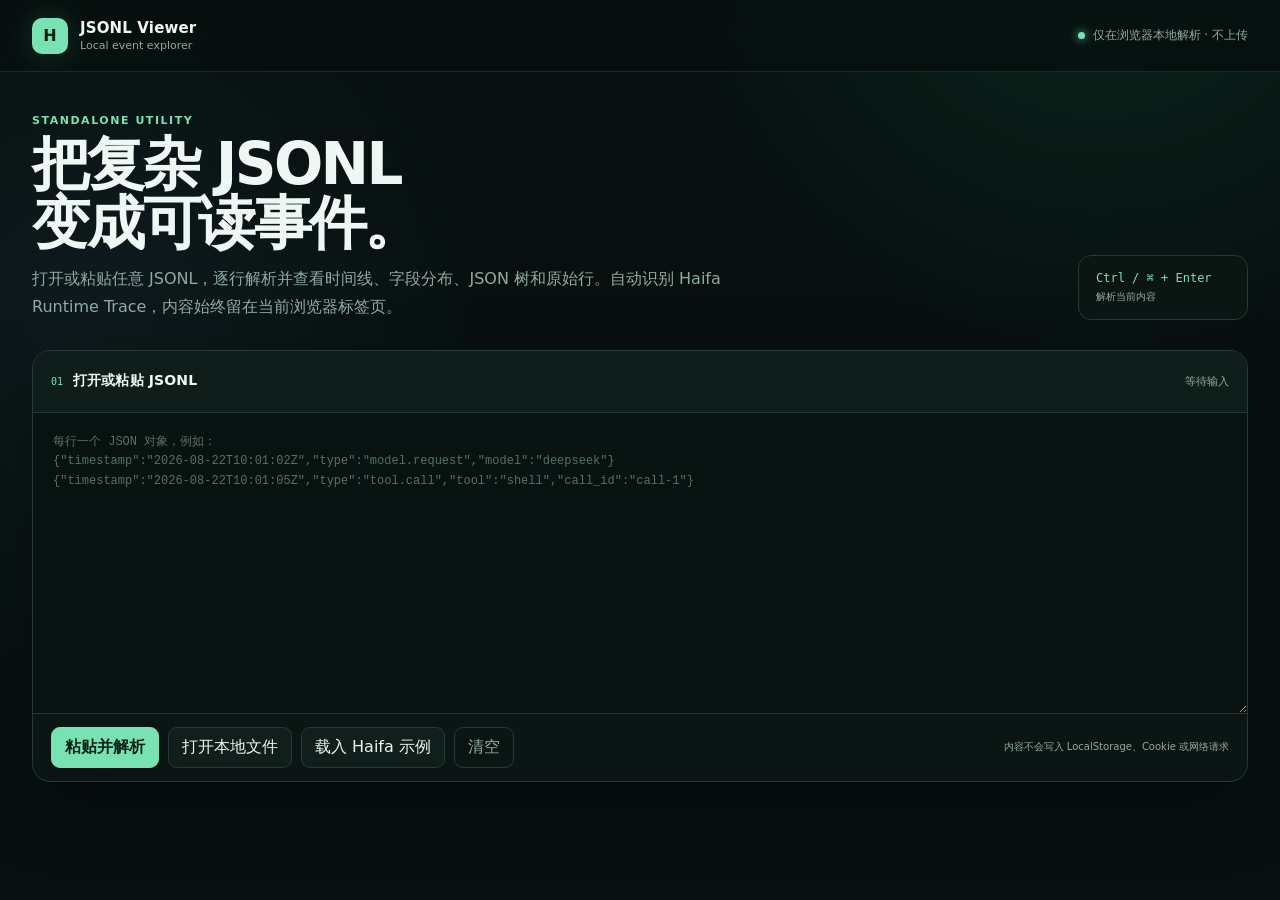
<file: src/haifa_eval_viewer/web/jsonl-viewer.html>
<!doctype html>
<html lang="zh-CN">
  <head>
    <meta charset="utf-8">
    <meta name="viewport" content="width=device-width, initial-scale=1">
    <meta name="color-scheme" content="dark">
    <meta name="referrer" content="no-referrer">
    <title>JSONL Viewer · Haifa Eval Viewer</title>
    <link rel="stylesheet" href="jsonl-viewer.css">
  </head>
  <body>
    <header class="app-header">
      <a class="brand" href="index.html" aria-label="返回 Haifa Eval Viewer">
        <span class="brand-mark">H</span>
        <span><strong>JSONL Viewer</strong><small>Local event explorer</small></span>
      </a>
      <div class="privacy-status"><span class="status-dot"></span><span>仅在浏览器本地解析 · 不上传</span></div>
    </header>

    <main>
      <section class="hero">
        <div>
          <div class="eyebrow">Standalone utility</div>
          <h1>把复杂 JSONL<br>变成可读事件。</h1>
          <p>打开或粘贴任意 JSONL，逐行解析并查看时间线、字段分布、JSON 树和原始行。自动识别 Haifa Runtime Trace，内容始终留在当前浏览器标签页。</p>
        </div>
        <div class="hero-note">
          <strong>Ctrl / ⌘ + Enter</strong>
          <span>解析当前内容</span>
        </div>
      </section>

      <section class="input-panel">
        <div class="panel-heading">
          <div><span class="section-index">01</span><h2>打开或粘贴 JSONL</h2></div>
          <span id="input-meta" class="muted">等待输入</span>
        </div>
        <textarea id="jsonl-input" spellcheck="false" autocomplete="off" aria-label="JSONL 内容" placeholder='每行一个 JSON 对象，例如：
{"timestamp":"2026-08-22T10:01:02Z","type":"model.request","model":"deepseek"}
{"timestamp":"2026-08-22T10:01:05Z","type":"tool.call","tool":"shell","call_id":"call-1"}'></textarea>
        <div class="input-actions">
          <button id="parse-button" class="button primary" type="button">粘贴并解析</button>
          <button id="open-file-button" class="button" type="button">打开本地文件</button>
          <input id="file-input" type="file" accept=".jsonl,.ndjson,.json,application/json,application/x-ndjson,text/plain" hidden>
          <button id="sample-button" class="button" type="button">载入 Haifa 示例</button>
          <button id="clear-button" class="button ghost" type="button">清空</button>
          <span class="local-note">内容不会写入 LocalStorage、Cookie 或网络请求</span>
        </div>
      </section>

      <section id="results" class="results" hidden>
        <div class="panel-heading results-heading">
          <div><span class="section-index">02</span><h2>解析结果</h2></div>
          <div class="result-statuses"><span id="source-profile" class="profile-pill">Generic JSONL</span><span id="parse-status" class="status-pill">READY</span></div>
        </div>

        <div class="stat-grid" aria-label="解析概要">
          <div class="stat-card"><span>总行数</span><strong id="stat-lines">0</strong></div>
          <div class="stat-card success"><span>有效 JSON</span><strong id="stat-valid">0</strong></div>
          <div class="stat-card danger"><span>无效行</span><strong id="stat-invalid">0</strong></div>
          <div class="stat-card"><span>事件类型</span><strong id="stat-types">0</strong></div>
          <div class="stat-card"><span>Iterations</span><strong id="stat-iterations">0</strong></div>
          <div class="stat-card"><span>Model Calls</span><strong id="stat-models">0</strong></div>
          <div class="stat-card"><span>Tool Calls</span><strong id="stat-tools">0</strong></div>
          <div class="stat-card danger"><span>Failures</span><strong id="stat-failures">0</strong></div>
          <div class="stat-card"><span>时间跨度</span><strong id="stat-duration">—</strong></div>
        </div>

        <div class="viewer-shell">
          <div class="viewer-toolbar">
            <div class="tabs" role="tablist" aria-label="JSONL 视图">
              <button class="tab active" type="button" data-tab="timeline" role="tab">事件时间线</button>
              <button class="tab" type="button" data-tab="hierarchy" role="tab">调用树</button>
              <button class="tab" type="button" data-tab="fields" role="tab">字段统计</button>
              <button class="tab" type="button" data-tab="tree" role="tab">JSON 树</button>
              <button class="tab" type="button" data-tab="raw" role="tab">原始行</button>
            </div>
            <div class="filters">
              <select id="type-filter" aria-label="按事件类型筛选"><option value="">类型：全部</option></select>
              <select id="tool-filter" aria-label="按工具筛选"><option value="">Tool：全部</option></select>
              <select id="phase-filter" aria-label="按运行阶段筛选"><option value="">Phase：全部</option></select>
              <select id="iteration-filter" aria-label="按迭代轮次筛选"><option value="">Iteration：全部</option></select>
              <label class="search-field"><span>⌕</span><input id="search-filter" type="search" placeholder="关键词或字段值" aria-label="搜索 JSONL"></label>
              <label class="check-filter"><input id="error-filter" type="checkbox">仅异常</label>
              <button id="reset-filter" class="mini-button" type="button">重置</button>
            </div>
            <div id="filter-summary" class="filter-summary">0 / 0 行</div>
          </div>

          <section id="timeline-view" class="view active" role="tabpanel">
            <div class="timeline-column">
              <div id="event-list" class="event-list"></div>
              <button id="load-more" class="load-more" type="button" hidden>显示更多</button>
            </div>
            <aside id="event-detail" class="event-detail"></aside>
          </section>

          <section id="hierarchy-view" class="view" role="tabpanel">
            <div class="hierarchy-toolbar">
              <span class="muted">Run → Attempt → Iteration → Step → Tool Call 层级递进 · 点击节点查看详情</span>
              <div class="hierarchy-actions">
                <button id="tree-expand-all" class="mini-button" type="button">全部展开</button>
                <button id="tree-collapse-all" class="mini-button" type="button">全部收起</button>
              </div>
            </div>
            <div class="hierarchy-layout">
              <div id="call-tree" class="call-tree"></div>
              <aside id="hierarchy-detail" class="event-detail"></aside>
            </div>
          </section>

          <section id="fields-view" class="view" role="tabpanel">
            <div class="distribution-grid">
              <article class="distribution-panel"><h3>事件类型</h3><div id="type-distribution" class="bar-list"></div></article>
              <article class="distribution-panel"><h3>Tool</h3><div id="tool-distribution" class="bar-list"></div></article>
            </div>
            <article class="field-table-panel">
              <div class="subheading"><h3>字段出现频率</h3><span>扫描对象层级最多 6 层</span></div>
              <div class="table-scroll"><table><thead><tr><th>JSON Path</th><th>出现行数</th><th>覆盖率</th><th>常见类型</th></tr></thead><tbody id="field-table"></tbody></table></div>
            </article>
          </section>

          <section id="tree-view" class="view" role="tabpanel">
            <div class="tree-heading">
              <div><span id="tree-line" class="line-label">LINE —</span><h3 id="tree-title">选择一条有效 JSON</h3></div>
              <button id="copy-json" class="button" type="button">复制 JSON</button>
            </div>
            <div id="json-tree" class="json-tree"></div>
          </section>

          <section id="raw-view" class="view" role="tabpanel">
            <div id="raw-lines" class="raw-lines"></div>
          </section>
        </div>
      </section>
    </main>

    <div id="toast" class="toast" role="status" aria-live="polite"></div>
    <script src="jsonl-normalizer.js" defer></script>
    <script src="jsonl-viewer.js" defer></script>
  </body>
</html>
</file>
<file: src/haifa_eval_viewer/web/jsonl-viewer.css>
:root {
  --bg: #07100f;
  --panel: #0c1715;
  --panel-2: #111f1c;
  --panel-3: #172823;
  --line: #243a34;
  --line-soft: #192b27;
  --text: #eef7f3;
  --muted: #91aaa2;
  --accent: #79e2b3;
  --accent-strong: #28c98b;
  --warning: #f3bd68;
  --danger: #ff7b78;
  --info: #71b7ff;
  --purple: #ba9cff;
  --shadow: 0 24px 70px rgba(0, 0, 0, .28);
  font-family: Inter, ui-sans-serif, system-ui, -apple-system, BlinkMacSystemFont, "Segoe UI", sans-serif;
}

* { box-sizing: border-box; }

html { min-width: 320px; }

body {
  margin: 0;
  min-height: 100vh;
  color: var(--text);
  background:
    radial-gradient(circle at 86% -10%, rgba(40, 201, 139, .12), transparent 28rem),
    radial-gradient(circle at 7% 34%, rgba(113, 183, 255, .06), transparent 25rem),
    var(--bg);
}

button, textarea, select, input { font: inherit; }
button, textarea, select, input, a { outline-color: var(--accent); }
button { color: inherit; }
a { color: inherit; text-decoration: none; }

.app-header {
  min-height: 72px;
  padding: 12px 32px;
  display: flex;
  align-items: center;
  justify-content: space-between;
  gap: 20px;
  border-bottom: 1px solid var(--line-soft);
  background: rgba(7, 16, 15, .84);
  backdrop-filter: blur(14px);
  position: sticky;
  top: 0;
  z-index: 20;
}

.brand { display: flex; align-items: center; gap: 12px; }
.brand-mark {
  width: 36px;
  height: 36px;
  display: grid;
  place-items: center;
  border-radius: 10px;
  color: #062019;
  background: var(--accent);
  font-weight: 900;
  box-shadow: 0 0 30px rgba(121, 226, 179, .18);
}
.brand strong, .brand small { display: block; }
.brand strong { font-size: 15px; letter-spacing: .01em; }
.brand small { color: var(--muted); font-size: 11px; margin-top: 2px; }
.privacy-status { display: flex; align-items: center; gap: 8px; color: var(--muted); font-size: 12px; }
.status-dot { width: 7px; height: 7px; border-radius: 50%; background: var(--accent); box-shadow: 0 0 10px var(--accent); }

main { width: min(1560px, 100%); margin: 0 auto; padding: 42px 32px 72px; }

.hero {
  display: flex;
  justify-content: space-between;
  align-items: flex-end;
  gap: 30px;
  margin-bottom: 30px;
}
.eyebrow { color: var(--accent); text-transform: uppercase; letter-spacing: .14em; font-size: 11px; font-weight: 800; }
.hero h1 { margin: 8px 0 12px; font-size: clamp(34px, 5vw, 58px); line-height: 1.02; letter-spacing: -.045em; }
.hero p { max-width: 760px; margin: 0; color: var(--muted); line-height: 1.7; }
.hero-note {
  flex: 0 0 auto;
  min-width: 170px;
  padding: 15px 17px;
  border: 1px solid var(--line);
  border-radius: 13px;
  background: rgba(12, 23, 21, .75);
}
.hero-note strong, .hero-note span { display: block; }
.hero-note strong { color: var(--accent); font: 12px ui-monospace, SFMono-Regular, Consolas, monospace; }
.hero-note span { margin-top: 5px; color: var(--muted); font-size: 10px; }

.input-panel, .results {
  border: 1px solid var(--line);
  border-radius: 18px;
  background: rgba(12, 23, 21, .93);
  box-shadow: var(--shadow);
  overflow: hidden;
}
.input-panel.dragging { border-color: var(--accent); box-shadow: 0 0 0 3px rgba(121, 226, 179, .12), var(--shadow); }
.input-panel.dragging #jsonl-input { background: rgba(40, 201, 139, .06); }
.results { margin-top: 18px; }
.panel-heading {
  min-height: 62px;
  padding: 14px 18px;
  display: flex;
  justify-content: space-between;
  align-items: center;
  gap: 18px;
  border-bottom: 1px solid var(--line);
  background: #101e1b;
}
.panel-heading > div { display: flex; align-items: center; gap: 10px; }
.panel-heading h2 { margin: 0; font-size: 14px; letter-spacing: .01em; }
.section-index { color: var(--accent); font: 10px ui-monospace, SFMono-Regular, Consolas, monospace; }
.muted { color: var(--muted); font-size: 11px; }

#jsonl-input {
  display: block;
  width: 100%;
  min-height: 300px;
  resize: vertical;
  border: 0;
  padding: 20px;
  color: #cfe2db;
  caret-color: var(--accent);
  background: #081210;
  font: 12px/1.65 ui-monospace, SFMono-Regular, Consolas, "Liberation Mono", monospace;
  tab-size: 2;
}
#jsonl-input::placeholder { color: #577068; }

.input-actions { display: flex; flex-wrap: wrap; align-items: center; gap: 9px; padding: 13px 18px; border-top: 1px solid var(--line); }
.button, .mini-button {
  border: 1px solid var(--line);
  background: var(--panel-2);
  color: var(--text);
  border-radius: 9px;
  cursor: pointer;
  transition: .16s ease;
}
.button { padding: 9px 13px; }
.mini-button { padding: 7px 10px; color: var(--muted); font-size: 11px; }
.button:hover, .mini-button:hover { border-color: #45695f; transform: translateY(-1px); }
.button.primary { color: #062019; background: var(--accent); border-color: var(--accent); font-weight: 800; }
.button.ghost { background: transparent; color: var(--muted); }
.local-note { margin-left: auto; color: var(--muted); font-size: 10px; }

.results-heading { border-bottom: 0; }
.result-statuses { display: flex; align-items: center; justify-content: flex-end; gap: 7px; }
.profile-pill {
  padding: 5px 8px;
  border: 1px solid var(--line);
  border-radius: 999px;
  color: var(--muted);
  background: rgba(255, 255, 255, .02);
  font-size: 9px;
  font-weight: 750;
}
.profile-pill.haifa { color: var(--info); border-color: rgba(113, 183, 255, .35); background: rgba(113, 183, 255, .07); }
.status-pill {
  padding: 5px 8px;
  border: 1px solid rgba(121, 226, 179, .35);
  border-radius: 999px;
  color: var(--accent);
  background: rgba(121, 226, 179, .08);
  font-size: 9px;
  font-weight: 850;
  letter-spacing: .08em;
}
.status-pill.warning { color: var(--warning); border-color: rgba(243, 189, 104, .35); background: rgba(243, 189, 104, .07); }

.stat-grid { display: grid; grid-template-columns: repeat(auto-fit, minmax(118px, 1fr)); gap: 1px; background: var(--line); border-top: 1px solid var(--line); border-bottom: 1px solid var(--line); }
.stat-card { min-height: 94px; padding: 17px; background: var(--panel); }
.stat-card span { display: block; color: var(--muted); font-size: 9px; text-transform: uppercase; letter-spacing: .09em; }
.stat-card strong { display: block; margin-top: 9px; font-size: 25px; letter-spacing: -.035em; }
.stat-card.success strong { color: var(--accent); }
.stat-card.danger strong { color: var(--danger); }

.viewer-toolbar { padding: 12px 15px; border-bottom: 1px solid var(--line); background: #0e1b18; }
.tabs, .filters { display: flex; align-items: center; flex-wrap: wrap; gap: 7px; }
.tab {
  border: 1px solid var(--line);
  border-radius: 8px;
  padding: 8px 10px;
  color: var(--muted);
  background: transparent;
  cursor: pointer;
  font-size: 11px;
}
.tab.active { color: #062019; background: var(--accent); border-color: var(--accent); font-weight: 800; }
.filters { margin-top: 11px; }
.filters select, .search-field, .check-filter {
  min-height: 36px;
  border: 1px solid var(--line);
  border-radius: 8px;
  color: var(--text);
  background: var(--panel-2);
}
.filters select { padding: 6px 9px; font-size: 11px; }
.search-field { display: flex; align-items: center; gap: 6px; padding: 0 9px; min-width: 230px; }
.search-field span { color: var(--accent); }
.search-field input { width: 100%; border: 0; outline: 0; color: var(--text); background: transparent; font-size: 11px; }
.search-field input::placeholder { color: #617a72; }
.check-filter { display: flex; align-items: center; gap: 7px; padding: 0 10px; color: var(--muted); font-size: 11px; }
.check-filter input { accent-color: var(--accent-strong); }
.filter-summary { margin-top: 9px; color: var(--muted); font-size: 10px; }

.view { display: none; }
.view.active { display: block; }
#timeline-view.active { display: grid; grid-template-columns: minmax(380px, .86fr) minmax(430px, 1.14fr); min-height: 670px; }
.timeline-column { min-width: 0; border-right: 1px solid var(--line); }
.event-list { max-height: 720px; overflow: auto; padding: 10px; }
.event-card {
  width: 100%;
  display: grid;
  grid-template-columns: 58px 24px minmax(0, 1fr);
  gap: 9px;
  border: 0;
  border-radius: 10px;
  padding: 10px 8px;
  color: var(--text);
  background: transparent;
  text-align: left;
  cursor: pointer;
}
.event-card:hover, .event-card.selected { background: rgba(121, 226, 179, .07); }
.event-card.error { box-shadow: inset 3px 0 var(--danger); }
.event-card.invalid { background: rgba(255, 123, 120, .035); }
.event-line { color: var(--muted); font: 10px ui-monospace, SFMono-Regular, Consolas, monospace; padding-top: 3px; }
.event-icon { width: 21px; height: 21px; display: grid; place-items: center; border: 1px solid var(--line); border-radius: 6px; color: var(--accent); font-size: 9px; }
.event-card.error .event-icon { color: var(--danger); border-color: rgba(255, 123, 120, .35); }
.event-main { min-width: 0; }
.event-topline { display: flex; flex-wrap: wrap; align-items: center; gap: 5px 7px; min-width: 0; }
.event-topline strong { overflow: hidden; text-overflow: ellipsis; white-space: nowrap; font-size: 12px; }
.event-main > span:not(.event-topline) { display: block; margin-top: 4px; overflow: hidden; color: var(--muted); font-size: 10px; text-overflow: ellipsis; white-space: nowrap; }
.event-tag { flex: 0 0 auto; padding: 2px 5px; border-radius: 4px; color: var(--info); background: rgba(113, 183, 255, .07); font: 8px ui-monospace, SFMono-Regular, Consolas, monospace; }
.event-tag.tool { color: var(--purple); background: rgba(186, 156, 255, .07); }
.event-tag.iteration { color: var(--accent); background: rgba(121, 226, 179, .07); }
.event-tag.phase { color: var(--muted); background: rgba(145, 170, 162, .07); }
.load-more { display: block; width: calc(100% - 20px); margin: 0 10px 12px; padding: 9px; border: 1px solid var(--line); border-radius: 8px; color: var(--muted); background: transparent; cursor: pointer; }
.load-more[hidden] { display: none; }

.event-detail { min-width: 0; padding: 24px; max-height: 770px; overflow: auto; }
.empty-detail { height: 100%; min-height: 300px; display: grid; place-items: center; color: var(--muted); text-align: center; }
.detail-kicker { color: var(--accent); font: 10px ui-monospace, SFMono-Regular, Consolas, monospace; text-transform: uppercase; letter-spacing: .1em; }
.event-detail h2 { margin: 8px 0; font-size: 24px; overflow-wrap: anywhere; }
.detail-summary { margin: 0; color: var(--muted); line-height: 1.6; overflow-wrap: anywhere; }
.detail-grid { display: grid; grid-template-columns: repeat(2, minmax(0, 1fr)); gap: 8px; margin: 20px 0; }
.detail-field { min-width: 0; padding: 10px; border: 1px solid var(--line-soft); border-radius: 9px; background: rgba(255, 255, 255, .018); }
.detail-field label { display: block; color: var(--muted); font-size: 8px; text-transform: uppercase; letter-spacing: .09em; }
.detail-field div { margin-top: 5px; overflow-wrap: anywhere; font: 10px/1.5 ui-monospace, SFMono-Regular, Consolas, monospace; }
.detail-actions { display: flex; gap: 8px; margin-bottom: 12px; }
.raw-preview { margin: 0; padding: 14px; max-height: 310px; overflow: auto; border: 1px solid var(--line); border-radius: 11px; color: #bdd3cb; background: #07110f; white-space: pre-wrap; overflow-wrap: anywhere; font: 10px/1.55 ui-monospace, SFMono-Regular, Consolas, monospace; }
.parse-error { margin-top: 15px; padding: 12px; border-left: 3px solid var(--danger); color: #ffc1bf; background: rgba(255, 123, 120, .06); font: 11px/1.55 ui-monospace, SFMono-Regular, Consolas, monospace; }

#fields-view, #tree-view, #raw-view { padding: 18px; }
.distribution-grid { display: grid; grid-template-columns: repeat(2, minmax(0, 1fr)); gap: 14px; }
.distribution-panel, .field-table-panel { border: 1px solid var(--line); border-radius: 13px; background: rgba(7, 17, 15, .55); }
.distribution-panel { padding: 16px; }
.distribution-panel h3, .subheading h3, .tree-heading h3 { margin: 0; font-size: 13px; }
.bar-list { display: grid; gap: 9px; margin-top: 15px; }
.bar-row { display: grid; grid-template-columns: minmax(90px, 1.1fr) 3fr 46px; gap: 9px; align-items: center; }
.bar-row code { overflow: hidden; color: #c8d9d3; text-overflow: ellipsis; white-space: nowrap; font-size: 10px; }
.bar-track { height: 6px; overflow: hidden; border-radius: 99px; background: #152722; }
.bar-fill { display: block; height: 100%; border-radius: inherit; background: var(--accent-strong); }
.bar-row em { color: var(--muted); text-align: right; font: normal 10px ui-monospace, SFMono-Regular, Consolas, monospace; }
.field-table-panel { margin-top: 14px; overflow: hidden; }
.subheading, .tree-heading { display: flex; align-items: center; justify-content: space-between; gap: 15px; padding: 15px 16px; border-bottom: 1px solid var(--line); }
.subheading span { color: var(--muted); font-size: 9px; }
.table-scroll { overflow: auto; max-height: 480px; }
table { width: 100%; border-collapse: collapse; }
th { position: sticky; top: 0; z-index: 1; padding: 11px 12px; color: var(--muted); background: #101e1b; text-align: left; text-transform: uppercase; letter-spacing: .08em; font-size: 8px; }
td { padding: 10px 12px; border-top: 1px solid var(--line-soft); font-size: 10px; }
td code { color: #cce1da; }

#tree-view { min-height: 620px; }
.line-label { color: var(--accent); font: 9px ui-monospace, SFMono-Regular, Consolas, monospace; }
.tree-heading h3 { margin-top: 5px; }
.json-tree { padding: 16px; overflow: auto; font: 11px/1.65 ui-monospace, SFMono-Regular, Consolas, monospace; }
.json-tree details { margin-left: 16px; }
.json-tree > details { margin-left: 0; }
.json-tree summary { cursor: pointer; color: #d4e5df; }
.tree-row { margin-left: 16px; overflow-wrap: anywhere; }
.tree-key { color: var(--info); }
.tree-string { color: var(--accent); white-space: pre-wrap; }
.tree-number { color: var(--warning); }
.tree-boolean { color: var(--purple); }
.tree-null { color: var(--muted); font-style: italic; }
.tree-count { color: var(--muted); }

.raw-lines { max-height: 670px; overflow: auto; border: 1px solid var(--line); border-radius: 11px; background: #07110f; }
.raw-line { display: grid; grid-template-columns: 64px minmax(0, 1fr); border-bottom: 1px solid #11201c; cursor: pointer; }
.raw-line:hover, .raw-line.selected { background: rgba(121, 226, 179, .055); }
.raw-line.invalid { box-shadow: inset 3px 0 var(--danger); background: rgba(255, 123, 120, .035); }
.raw-number { padding: 8px 10px; color: #607a72; border-right: 1px solid var(--line-soft); text-align: right; user-select: none; font: 9px/1.5 ui-monospace, SFMono-Regular, Consolas, monospace; }
.raw-content { margin: 0; padding: 8px 11px; color: #bed2cb; white-space: pre-wrap; overflow-wrap: anywhere; font: 10px/1.5 ui-monospace, SFMono-Regular, Consolas, monospace; }

.empty-state { padding: 48px 20px; color: var(--muted); text-align: center; font-size: 11px; }

.hierarchy-toolbar { display: flex; align-items: center; justify-content: space-between; gap: 12px; padding: 10px 16px; border-bottom: 1px solid var(--line); }
.hierarchy-toolbar .muted { font-size: 10px; }
.hierarchy-actions { display: flex; gap: 7px; }
.hierarchy-layout { display: grid; grid-template-columns: minmax(380px, .9fr) minmax(430px, 1.1fr); min-height: 640px; }
.call-tree { max-height: 740px; overflow: auto; padding: 10px; border-right: 1px solid var(--line); }
.call-tree .tree-group { margin-left: 15px; padding-left: 8px; border-left: 1px dashed var(--line); }
.call-tree > .tree-group { margin-left: 0; padding-left: 0; border-left: 0; }
.tree-group > summary { display: flex; align-items: center; flex-wrap: wrap; gap: 5px 7px; padding: 6px; border-radius: 8px; cursor: pointer; list-style: none; }
.tree-group > summary::-webkit-details-marker { display: none; }
.tree-group > summary:hover { background: rgba(121, 226, 179, .07); }
.tree-group.error > summary { box-shadow: inset 3px 0 var(--danger); }
.tree-caret { color: var(--muted); font-size: 9px; transition: transform .15s ease; }
.tree-group[open] > summary .tree-caret { transform: rotate(90deg); }
.tree-group > summary strong { font-size: 12px; }
.tree-leaf {
  width: calc(100% - 18px);
  display: grid;
  grid-template-columns: 52px 21px minmax(0, 1fr);
  gap: 8px;
  margin: 1px 0 1px 18px;
  border: 0;
  border-radius: 8px;
  padding: 7px 6px;
  color: var(--text);
  background: transparent;
  text-align: left;
  cursor: pointer;
  font: inherit;
}
.call-tree > .tree-leaf { margin-left: 0; width: 100%; }
.tree-leaf:hover, .tree-leaf.selected { background: rgba(121, 226, 179, .07); }
.tree-leaf.error { box-shadow: inset 3px 0 var(--danger); }
.tree-leaf.invalid { background: rgba(255, 123, 120, .035); }

.toast { position: fixed; right: 22px; bottom: 22px; max-width: 390px; padding: 12px 15px; border: 1px solid #365448; border-radius: 11px; color: var(--text); background: #172823; box-shadow: var(--shadow); opacity: 0; transform: translateY(100px); transition: .2s ease; pointer-events: none; z-index: 50; font-size: 11px; }
.toast.show { opacity: 1; transform: translateY(0); }

@media (max-width: 1100px) {
  .stat-grid { grid-template-columns: repeat(3, 1fr); }
  #timeline-view.active { grid-template-columns: 1fr; }
  .timeline-column { border-right: 0; border-bottom: 1px solid var(--line); }
  .event-list { max-height: 520px; }
  .hierarchy-layout { grid-template-columns: 1fr; }
  .call-tree { border-right: 0; border-bottom: 1px solid var(--line); max-height: 520px; }
}

@media (max-width: 720px) {
  .app-header { padding: 12px 16px; }
  .privacy-status { display: none; }
  main { padding: 28px 14px 52px; }
  .hero { display: block; }
  .hero-note { display: none; }
  .hero h1 { font-size: 37px; }
  .local-note { width: 100%; margin-left: 0; }
  .stat-grid { grid-template-columns: repeat(2, 1fr); }
  .distribution-grid { grid-template-columns: 1fr; }
  .search-field { min-width: 100%; }
  .detail-grid { grid-template-columns: 1fr; }
  .event-detail { padding: 17px; }
  #fields-view, #tree-view, #raw-view { padding: 10px; }
}
</file>
